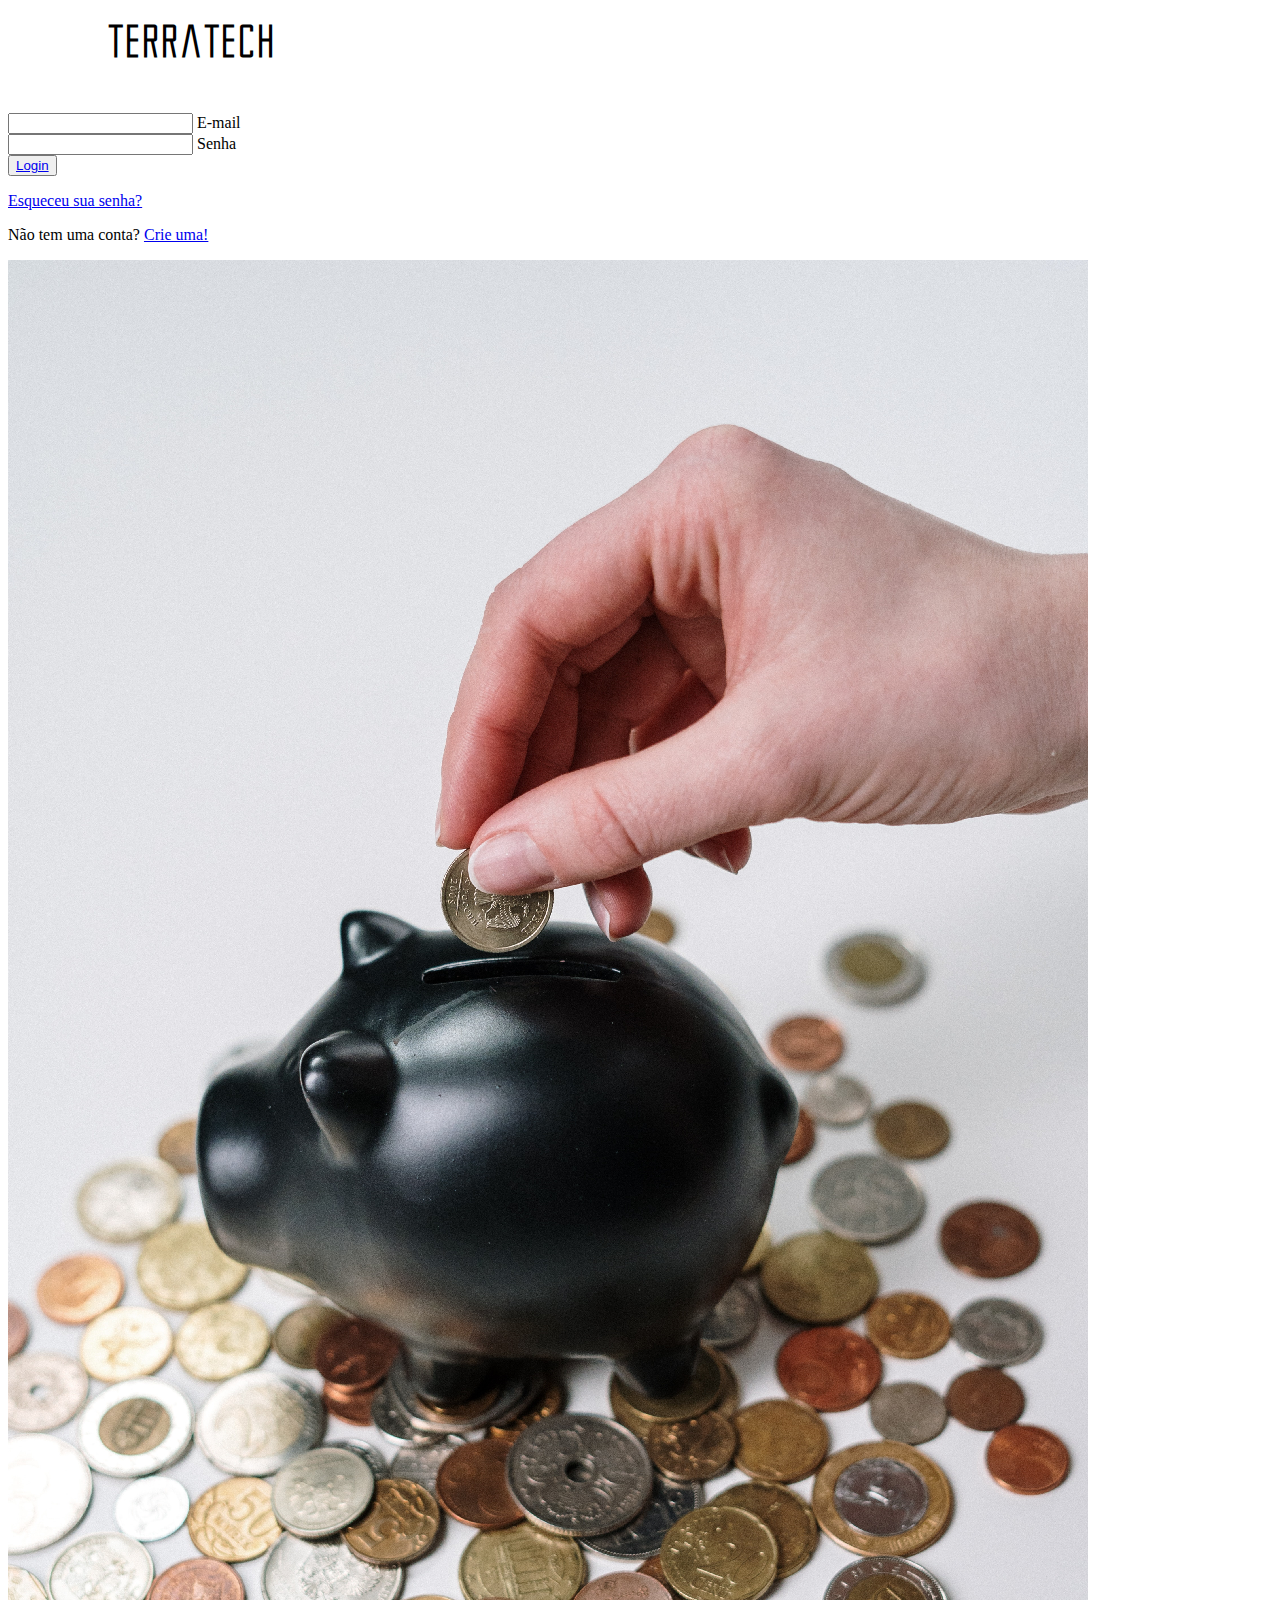
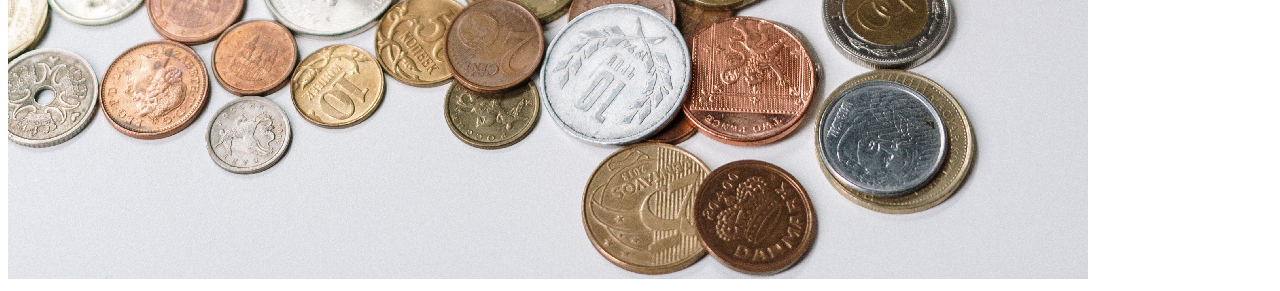
<file: index.html>
<!DOCTYPE html>
<html lang="pt-br">
<head>
    <meta charset="UTF-8">
    <meta name="viewport" content="width=device-width, initial-scale=1.0">
    <title>TerraTech - Login</title>
    
    <link href="style.css" rel="stylesheet">
    <link rel="stylesheet" href="https://cdn.jsdelivr.net/npm/bootstrap@4.6.1/dist/css/bootstrap.min.css" integrity="sha384-zCbKRCUGaJDkqS1kPbPd7TveP5iyJE0EjAuZQTgFLD2ylzuqKfdKlfG/eSrtxUkn" crossorigin="anonymous">
    <link rel="icon" type="imagem/png" href="./montanha.png" />
</head>

<body>
            
    <section class="vh-100">
        <div class="container-fluid">
          <div class="row">
            <div class="col-sm-6 text-black">
              
              <div class="d-flex align-items-center h-custom-2 px-5 ms-xl-4 mt-5 pt-5 pt-xl-0 mt-xl-n5">
                
                <form style="width: 23rem;">
                    
                  <h1 class="empresa">TERRATECH</h1>

                  <div class="form-outline mb-4">
                    <input type="email" id="form2Example18" class="form-control form-control-lg" />
                    <label class="form-label" for="form2Example18">E-mail</label>
                  </div>
      
                  <div class="form-outline mb-4">
                    <input type="password" id="form2Example28" class="form-control form-control-lg" />
                    <label class="form-label" for="form2Example28">Senha</label>
                  </div>
      
                  <div class="pt-1mb-4">
                    <button class="btn btn-info btn-lg btn-block" type="submit">          
                      <a class="fcc-btn" href="./home.html">Login</a>  
                    </button>
                  </div>
      
                  <p class="small mb-5 pb-lg-2"><a class="text-muted" href="#!">Esqueceu sua senha?</a></p>
                  <p>Não tem uma conta? <a href="#!" class="link-info">Crie uma!</a></p>
      
                </form>
      
              </div>
      
            </div>
            <div class="col-sm-6 px-0 d-none d-sm-block">
              <img src="./porquinho-reduzido.png"
                alt="Login image" class="w-100 vh-100" style="object-fit: cover; object-position: left;">
            </div>
          </div>
        </div>
      </section>

    <script src="https://cdn.jsdelivr.net/npm/jquery@3.5.1/dist/jquery.slim.min.js" integrity="sha384-DfXdz2htPH0lsSSs5nCTpuj/zy4C+OGpamoFVy38MVBnE+IbbVYUew+OrCXaRkfj" crossorigin="anonymous"></script>
    <script src="https://cdn.jsdelivr.net/npm/bootstrap@4.6.1/dist/js/bootstrap.bundle.min.js" integrity="sha384-fQybjgWLrvvRgtW6bFlB7jaZrFsaBXjsOMm/tB9LTS58ONXgqbR9W8oWht/amnpF" crossorigin="anonymous"></script>

</body>

<footer></footer>

</html>
</file>
<file: style.css>
@font-face {
    font-family:'extros' ;
    src: url(./extrosBackstage.ttf);
} 

.empresa {
    font-family: 'extros';
    padding-bottom: 30px;
    text-align: center;
}

.bg-image-vertical {
    position: relative;
    overflow: hidden;
    background-repeat: no-repeat;
    background-position: right center;
    background-size: auto 100%;
    }
    
    @media (min-width: 900px) {
    .h-custom-2 {
    height: 100%;
    }
    }
</file>
